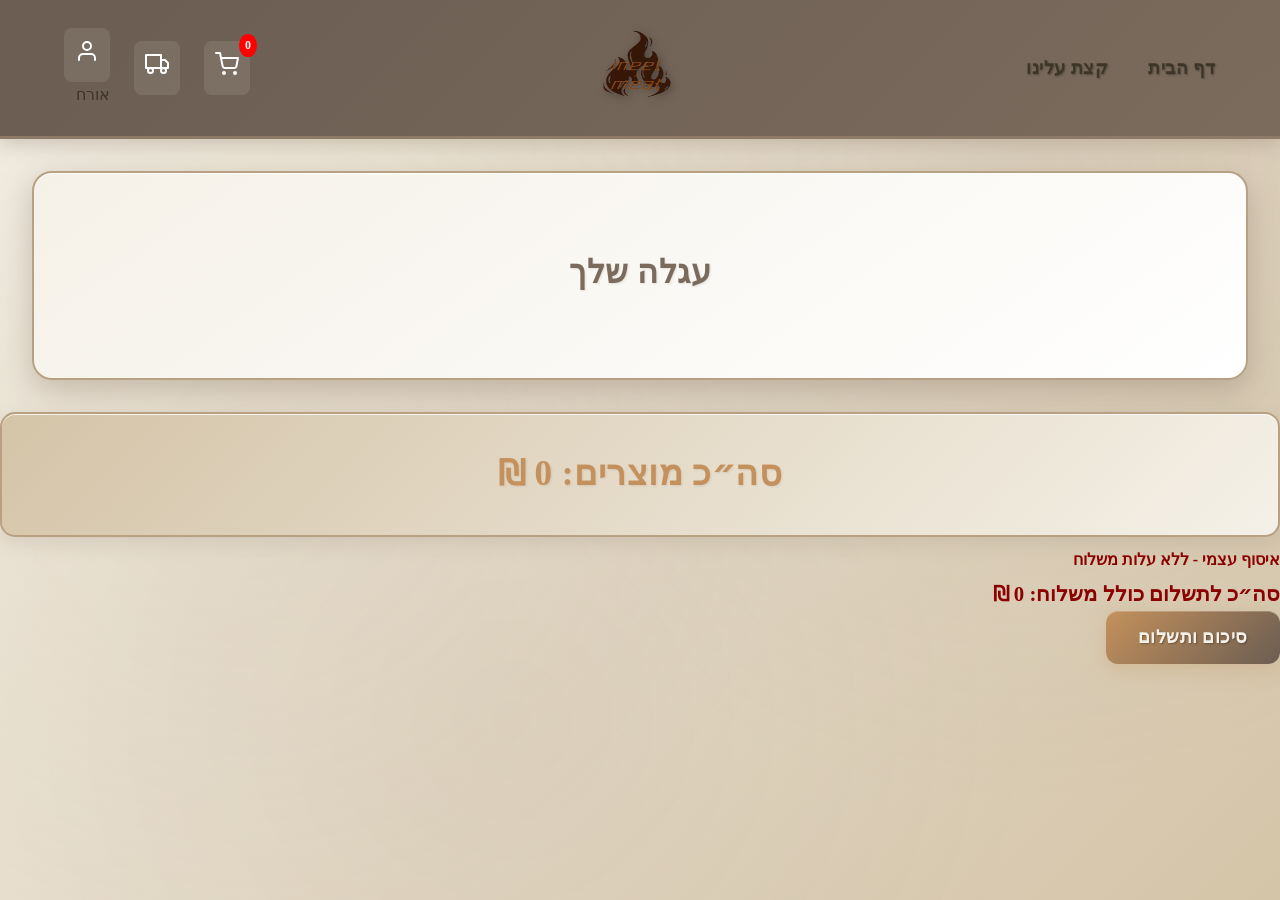
<file: html/cart.html>
<!DOCTYPE html>
<html lang="en">

<head>
    <meta charset="UTF-8">
    <meta name="viewport" content="width=device-width, initial-scale=1.0">
   <title>meet&meat</title>
    <link rel="stylesheet" href="../CSS/oved_bakfar_style.css">
<link rel="icon" type="image/png" href="../image/favicon.png">

</head>

<body>
    <header>
        <div class="header">

            <div class="nav_header">

                <div id="rightHead">
                    <div id="homepaper"><a href="../html/Main.html">דף הבית</a></div>
                    <div id="homepaper"><a href="../html/About1.html">קצת עלינו</a> </div>
                </div>
                <div><img src="../image/לוגו בלי רקע צבע טוב.png" width="80px" height="110px"></div>
                <div id="leftHead">
                     <div id="icon">
                        <a href="../HTML/cart.html">
                            <img src="../image/shopping-cart.svg" class="cart-image">
                            <span id="cart-count">0</span>
                        </a>
                    </div>

                    <div id="icon" class="icont"><img src="../image/truck.svg"></div>
                   <div id="userHeader">
                        <div id="icon"><a href="../html/orders.html"></a><img src="../image/user.svg"></div>
                        <span id="usernameOR"></span>
                    </div>
                </div>
            </div>

        </div>
    </header>
    <main>
        <div class="cart">
            <h2>עגלה שלך</h2>
            <div id="cartItems"></div>

        </div>
        <div id="totalPrice">סה״כ לתשלום: 0 ₪</div>
        <div id="shippingCost" style="margin-top: 10px; font-weight: 600; color: #8b0000;"></div>
        <div id="finalTotal" style="margin-top: 5px; font-weight: 700; font-size: 1.3rem; color: #8b0000;"></div>

        <button id="checkout-btn">סיכום ותשלום</button>


    </main>
    <script src="../Javascipt/cart.js" defer></script>
    <script src="../Javascipt/connection.js" defer></script>
</body>

</html>
</file>
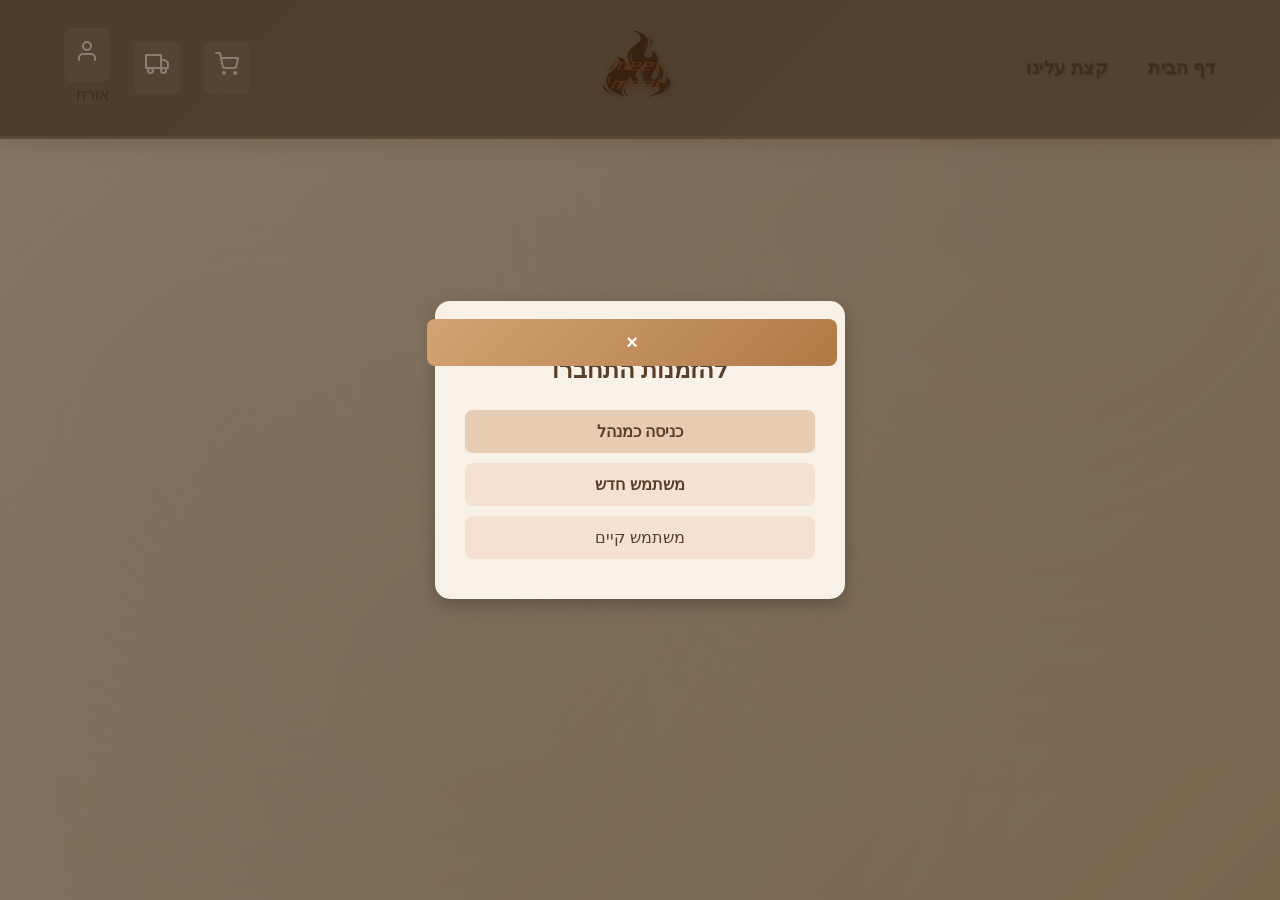
<file: html/connection.html>
<!DOCTYPE html>
<html lang="he">
<head>
  <meta charset="UTF-8">
  <meta name="viewport" content="width=device-width, initial-scale=1.0">
  <title>meet&meat</title>
  <link rel="stylesheet" href="../CSS/oved_bakfar_style.css">
  <link rel="icon" type="image/png" href="../image/favicon.png">
</head>
<body>

  <header>
    <div class="header">
      <div class="nav_header">
        <div id="rightHead">
          <div id="homepaper"><a href="../html/Main.html">דף הבית</a></div>
          <div id="homepaper"><a href="../html/About1.html">קצת עלינו</a></div>
        </div>
        <div><img src="../image/לוגו בלי רקע צבע טוב.png" width="80px" height="110px"></div>
        <div id="leftHead">
          <div id="icon"><a href="../HTML/cart.html"><img src="../image/shopping-cart.svg"></a></div>
          <div id="icon" class="icont"><img src="../image/truck.svg"></div>
          <div id="userHeader">
            <div id="icon"><a href="../html/orders.html"></a><img src="../image/user.svg"></div>
            <span id="usernameOR"></span>
          </div>
        </div>
      </div>
    </div>
  </header>

  <div class="modal-backdrop" id="modalBackdrop">
    <div class="modal" id="modal">
      <button class="close" id="closeBtn" title="סגור">×</button>
      <h2>להזמנות התחברו</h2>

      <!-- כפתורי בחירה -->
      <button id="managerbutt" class="enterManager">כניסה כמנהל</button>
      <button id="newUserBtn" class="primary">משתמש חדש</button>
      <button id="existingUserBtn" class="secondary">משתמש קיים</button>

      <!-- טופס התחברות למשתמש קיים -->
      <form id="loginForm" style="display:none;">
        <input type="text" id="username" placeholder="שם משתמש" required>
        <input type="password" id="password" placeholder="סיסמה" required>
        <button type="submit" class="submit">התחבר</button>
      </form>


      <!-- טופס התחברות למנהל -->
      <form id="manager" style="display:none;">
        <input type="text" id="usernameManager" placeholder="שם משתמש מנהל" required>
        <input type="password" id="passwordManager" placeholder="סיסמה" required>
        <button type="submit" class="submit">התחבר כמנהל</button>
      </form>

    </div>
  </div>

  <script src="../Javascipt/cart.js" defer></script>
  <script src="../Javascipt/connection.js" defer></script>

</body>
</html>
</file>
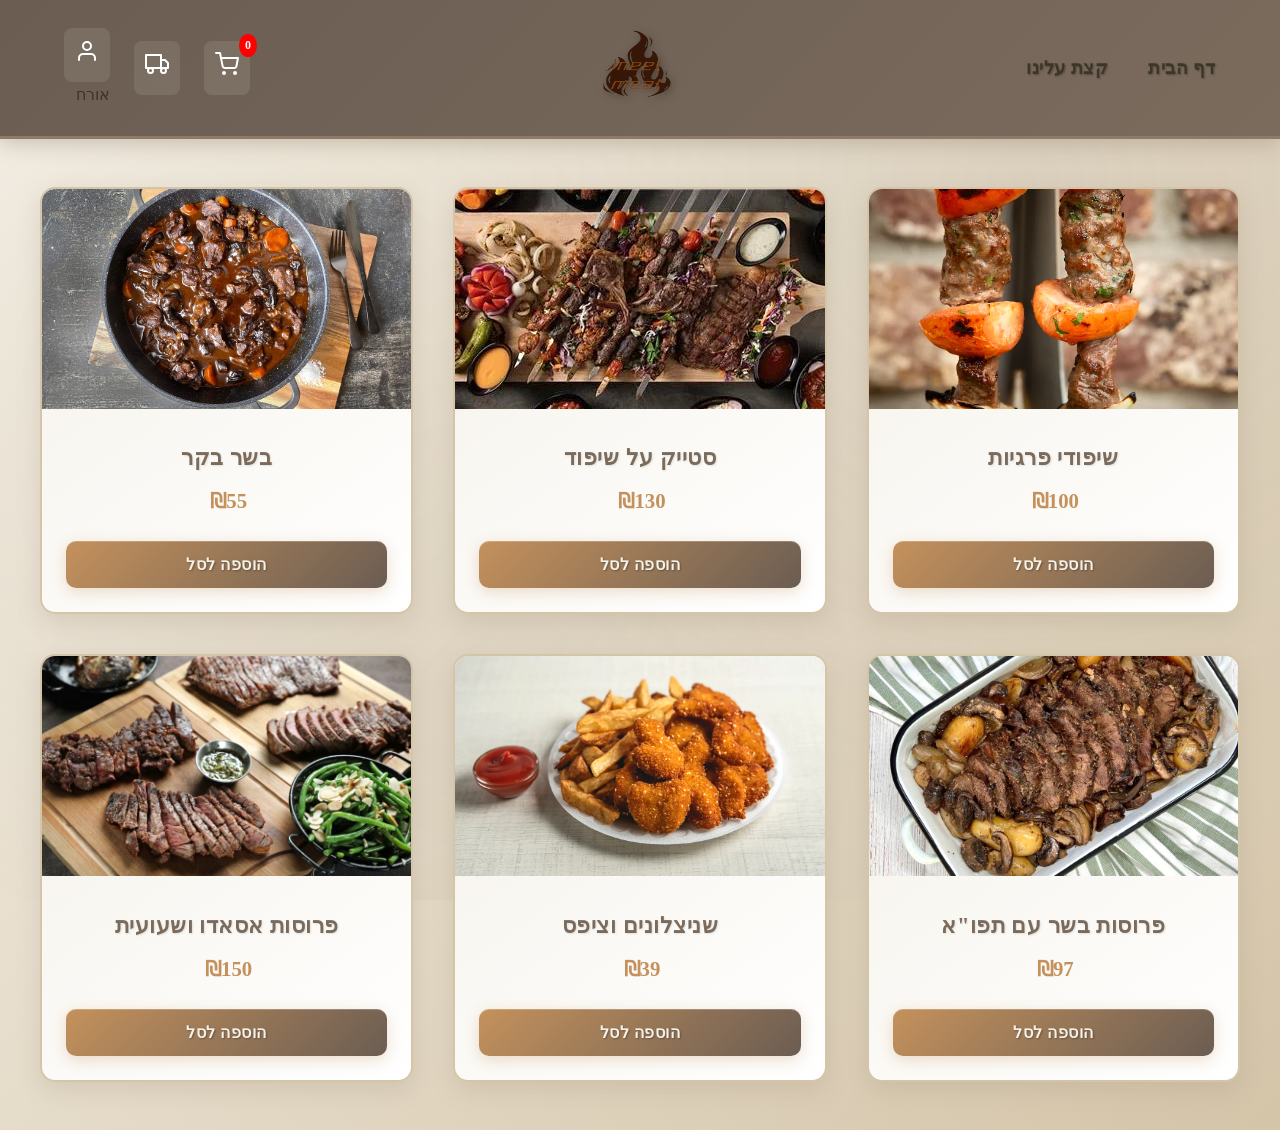
<file: html/Main.html>
<!DOCTYPE html>
<html lang="he">

<head>
    <meta charset="UTF-8">
    <meta name="viewport" content="width=device-width, initial-scale=1.0">
    <title>meet&meat</title>
    <link rel="stylesheet" href="../CSS/oved_bakfar_style.css">
<link rel="icon" type="image/png" href="../image/favicon.png">
</head>

<body>
    <header>
        <div class="header">

            <div class="nav_header">

                <div id="rightHead">
                    <div id="homepaper"><a href="../html/Main.html">דף הבית</a></div>
                    <div id="homepaper"><a href="../html/About1.html">קצת עלינו</a> </div>
                </div>
                <div><img src="../image/לוגו בלי רקע צבע טוב.png" width="80px" height="110px"></div>
                <div id="leftHead">


                    <div id="icon">
                        <a href="../HTML/cart.html">
                            <img src="../image/shopping-cart.svg" class="cart-image">
                            <span id="cart-count">0</span>
                        </a>
                    </div>

                    <div id="icon" class="icont"><img src="../image/truck.svg"></div>
                    <div id="userHeader">
                        <div id="icon"><a href="../html/orders.html"></a><img src="../image/user.svg"></div>
                        <span id="usernameOR"></span>
                    </div>
                </div>
            </div>

        </div>
    </header>
    <main>
        <div id="container">
            <div class="product">
                <div class="img">
                    <a><img src="../image/0fe759_032bc68ff9da40d5abd7914a3da7b220~mv2.webp" width="65%" height="auto"
                            alt="שיפודי פרגיות" class="Pimg"></a>
                    <div>
                        <h3 class="productName">שיפודי פרגיות</h3>
                        <h4 class="price">100</h4>
                    </div>
                    <div>
                        <button id="addToCart" onclick="addToCart(this)">הוספה לסל</button>
                    </div>
                </div>
            </div>

            <div class="product">
                <div class="img">
                    <a><img src="../image/c8fe51d99e0f4f4bb25b0f3294632dd9_56.webp" width="65%" height="auto"
                            alt="סטייק על שיפוד " class="Pimg"></a>
                    <div>
                        <h3 class="productName">סטייק על שיפוד </h3>
                        <h4 class="price">130</h4>

                    </div>
                    <div>
                        <button id="addToCart" onclick="addToCart(this)">הוספה לסל</button>
                    </div>
                </div>
            </div>

            <div class="product">
                <div class="img">
                    <a><img src="../image/img_3968-1008x733.jpg" width="65%" height="auto" alt="בשר בקר"
                            class="Pimg"></a>
                    <div>
                        <h3 class="productName">בשר בקר</h3>
                        <h4 class="price">55</h4>

                    </div>
                    <div>
                        <button id="addToCart" onclick="addToCart(this)">הוספה לסל</button>
                    </div>
                </div>
            </div>

            <div class="product">
                <div class="img">
                    <a><img src="../image/meat_gali_tzli1.jpeg" width="65%" height="auto" alt="פרוסות בשר עם תפוא"
                            class="Pimg"></a>
                    <div>
                        <h3 class="productName">פרוסות בשר עם תפו"א</h3>
                        <h4 class="price">97</h4>

                    </div>
                    <div>
                        <button id="addToCart" onclick="addToCart(this)">הוספה לסל</button>
                    </div>
                </div>
            </div>

            <div class="product">
                <div class="img">
                    <a><img src="../image/שניצלונים-וציפס.webp" width="65%" height="auto" alt="שניצלונים וציפס"
                            class="Pimg"></a>
                    <div>
                        <h3 class="productName">שניצלונים וציפס</h3>
                        <h4 class="price">39</h4>

                    </div>
                    <div>
                        <button id="addToCart" onclick="addToCart(this)">הוספה לסל</button>
                    </div>
                </div>
            </div>

            <div class="product">
                <div class="img">
                    <a><img src="../image/Meet-Meat-768x512.jpg" width="65%" height="auto" alt=" פרוסות אדאסו ושעועית"
                            class="Pimg"></a>
                    <div>
                        <h3 class="productName">פרוסות אסאדו ושעועית</h3>
                        <h4 class="price">150</h4>

                    </div>
                    <div>
                        <button id="addToCart" onclick="addToCart(this)">הוספה לסל</button>
                    </div>
                </div>
            </div>
        </div>
    </main>

    <script src="../Javascipt/cart.js" defer></script>
    <script src="../Javascipt/connection.js" defer></script>
</body>

</html>
</file>
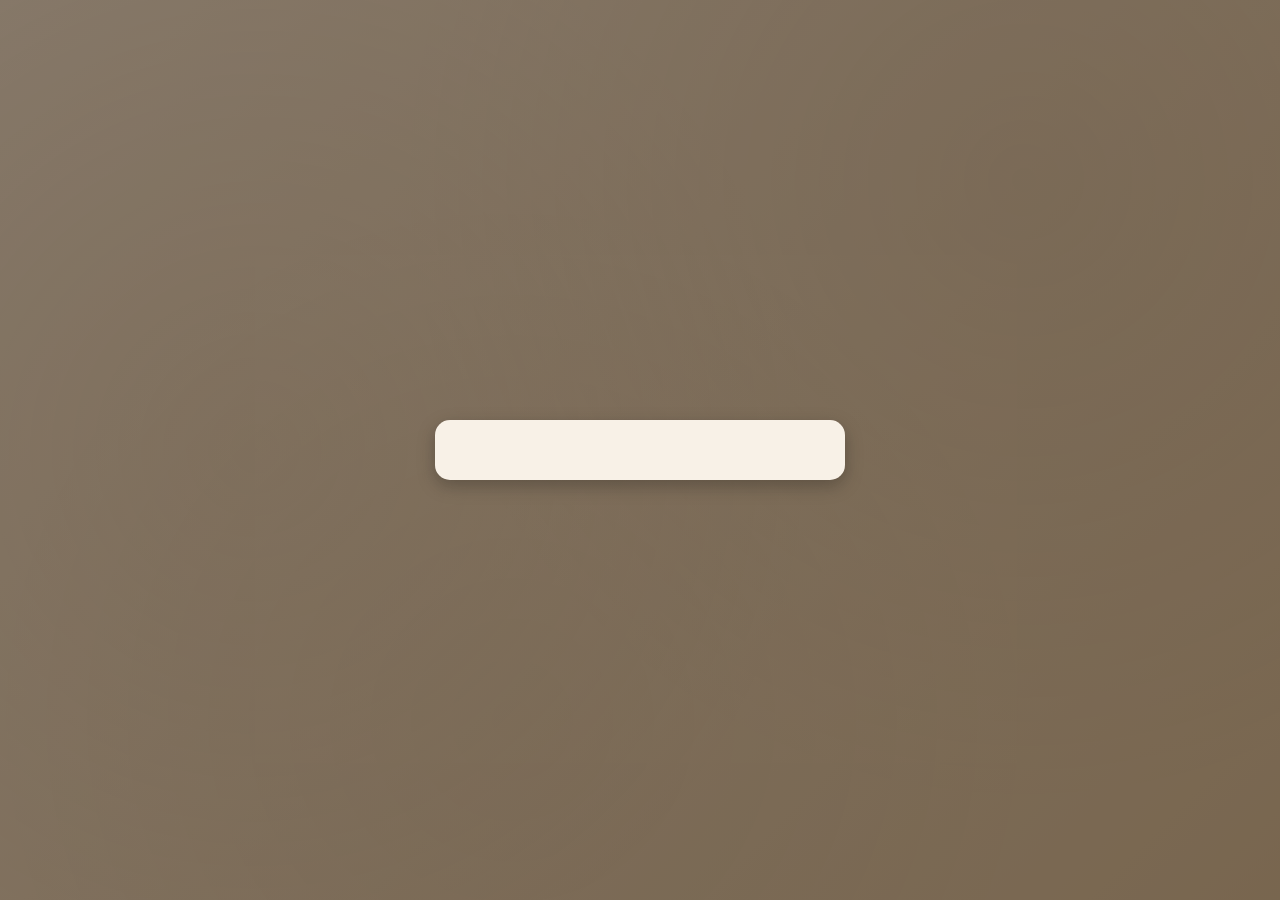
<file: html/manager.html>
<!DOCTYPE html>
<html lang="en">

<head>
  <meta charset="UTF-8">
  <meta name="viewport" content="width=device-width, initial-scale=1.0">
  <title>Document</title>
                  <link rel="stylesheet" href="../CSS/oved_bakfar_style.css">


</head>

<body>
 <div class="modal-backdrop" id="managerd1id">
  <div class="modal" id="managerd2id">
    <form id="manager" novalidate>
      <input type="text" id="usernameManager" placeholder="שם משתמש" required>
      <input type="password" id="passwordManager" placeholder="סיסמה" required>
      <button type="submit" class="submit">התחבר</button>
    </form>
  </div>
</div>
</body>
<script src="../Javascipt/connection.js" defer></script>

</html>
</file>
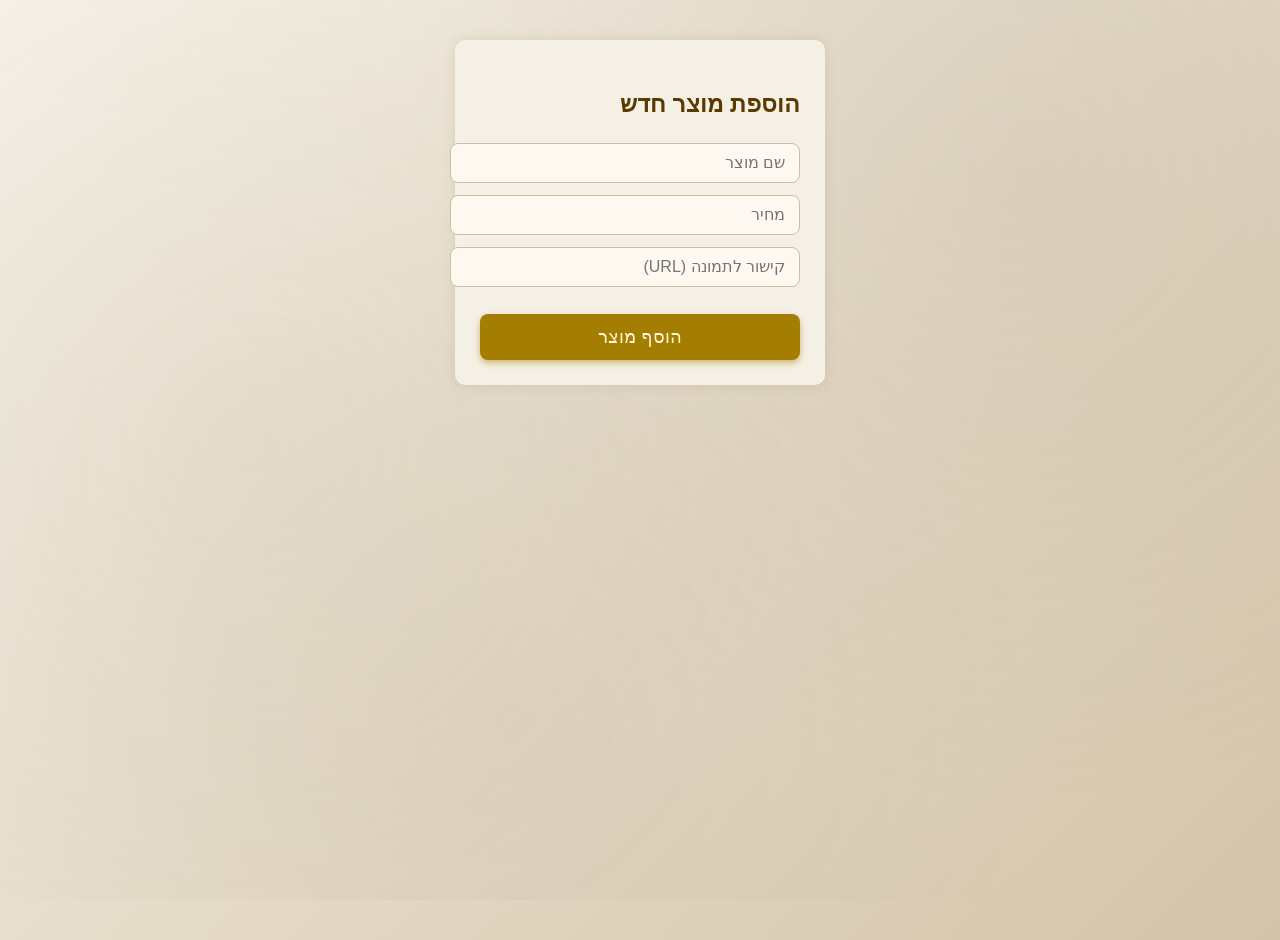
<file: html/manager_Add.html>
<!DOCTYPE html>
<html lang="he" dir="rtl">

<head>
  <meta charset="UTF-8">
  <title>meet&meat</title>
  <link rel="stylesheet" href="../CSS/oved_bakfar_style.css">
  <link rel="icon" type="image/png" href="../image/favicon.png">
</head>

<body>
  <!-- צד מנהל -->
  <div id="adminPanelUnique" style="margin-bottom: 30px;">
    <h2>הוספת מוצר חדש</h2>
    <input type="text" id="inputProductName" placeholder="שם מוצר" />
    <input type="number" id="inputProductPrice" placeholder="מחיר" />
    <input type="text" id="inputProductImage" placeholder="קישור לתמונה (URL)" />
    <button onclick="addNewProduct()">הוסף מוצר</button>
  </div>

  <script src="../Javascipt/cart.js" defer></script>
  <script src="../Javascipt/connection.js" defer></script>



</body>

</html>
</file>
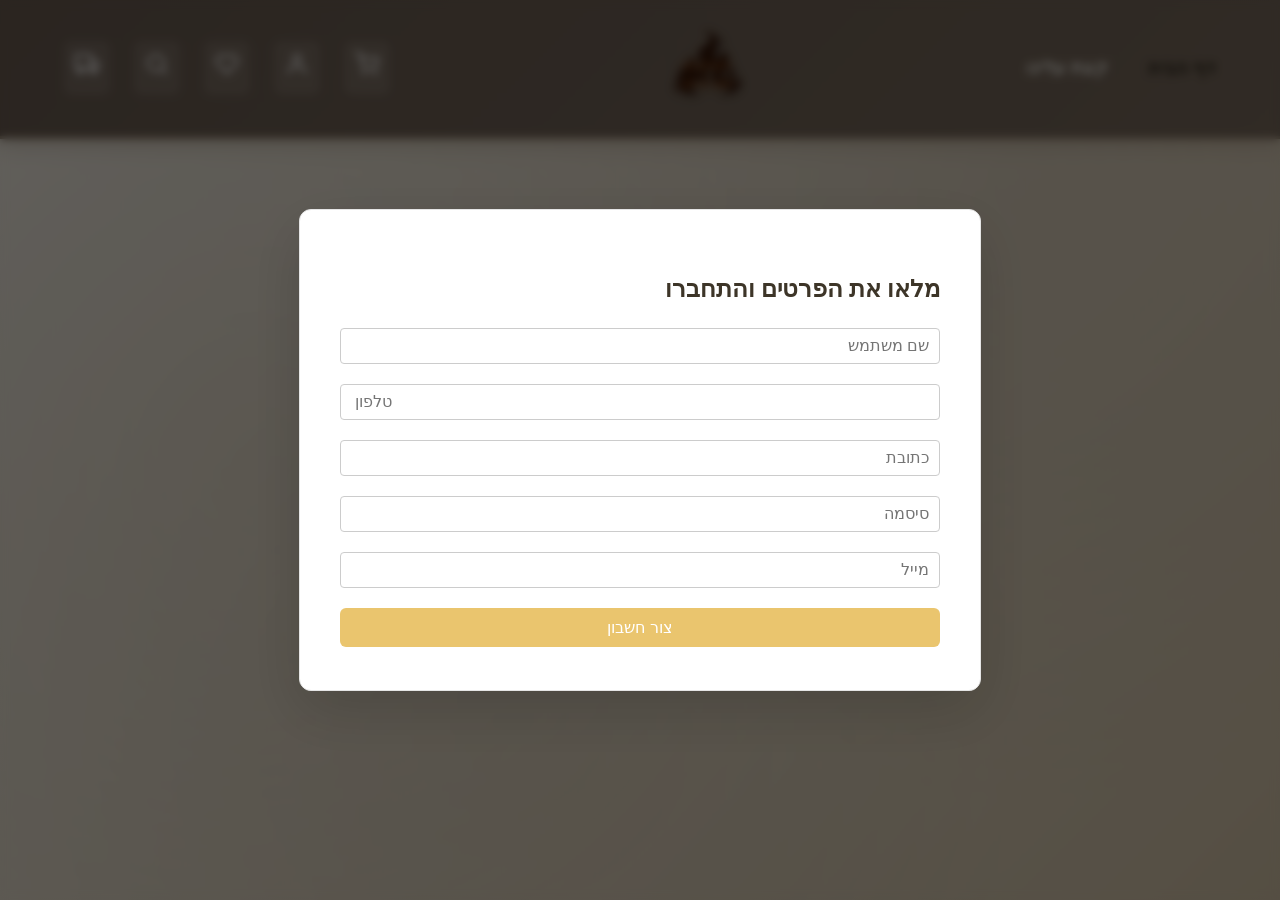
<file: html/new.html>
<!DOCTYPE html>
<html lang="en">

<head>
  <meta charset="UTF-8">
  <meta name="viewport" content="width=device-width, initial-scale=1.0">
 <title>meet&meat</title>
 
                      <link rel="stylesheet" href="../CSS/oved_bakfar_style.css">
                      <link rel="icon" type="image/png" href="../image/favicon.png">





</head>

<body>
  <header>
    <div class="header">

      <div class="nav_header">

        <div id="rightHead">
          <div id="homepaper"><a href="../html/Main.html">דף הבית</a></div>
          <div id="homepaper">קצת עלינו</div>
        </div>
        <div><img src="../image/לוגו בלי רקע צבע טוב.png" width="80px" height="110px"></div>
        <div id="leftHead">
          <div id="icon"><img src="../image/shopping-cart.svg"></div>
          <div id="icon"><img src="../image/user.svg"></div>
          <div id="icon"><img src="../image/heart.svg"></div>
          <div id="icon"><img src="../image/search.svg"></div>
          <div id="icon"><img src="../image/truck.svg"></div>
        </div>
      </div>


    </div>
  </header>

  <div class="new-Pop" id="newPop">
    <div class="modalNEW" id="modalNew">
      <h2 class="newh2">מלאו את הפרטים והתחברו</h2>
      <form id="loginFormNew">
        <input type="text" id="username" placeholder="שם משתמש" required>
        <input type="tel" id="phone" placeholder=" טלפון " required>
        <input type="text" id="address" placeholder="כתובת " required>
        <input type="password" id="password" placeholder="סיסמה" required>
        <input type="email" id="email" placeholder="מייל" required>

        <button type="submit" class="submit">צור חשבון</button>
      </form>
    </div>
  </div>
</body>
<script src="../Javascipt/connection.js" defer></script>

</html>
</file>
<file: CSS/oved_bakfar_style.css>
/* עיצוב בהשראת "עובד בכפר" - צבעי אבן וחום טבעיים */

:root {
    --stone-light: #D4C4A8;
    --stone-medium: #B8A082;
    --stone-dark: #8D7B68;
    --earth-brown: #7A6B5D;
    --warm-brown: #6B5D52;
    --accent-orange: #C4915C;
    --cream: #F5F1E8;
    --dark-text: #3D3528;
    --shadow-light: rgba(141, 123, 104, 0.2);
    --shadow-medium: rgba(141, 123, 104, 0.4);
}

/* כללי גוף הדף */
body {
    direction: rtl;
    margin: 0;
    font-family: 'Georgia', 'Times New Roman', serif;
    background: linear-gradient(135deg, var(--cream) 0%, var(--stone-light) 100%);
    color: var(--dark-text);
    line-height: 1.6;
    min-height: 100vh;
}

/* טקסטורת רקע אבן */
body::before {
    content: '';
    position: fixed;
    top: 0;
    left: 0;
    right: 0;
    bottom: 0;
    background-image: 
        radial-gradient(circle at 20% 50%, rgba(184, 160, 130, 0.1) 0%, transparent 50%),
        radial-gradient(circle at 80% 20%, rgba(141, 123, 104, 0.1) 0%, transparent 50%),
        radial-gradient(circle at 40% 80%, rgba(122, 107, 93, 0.05) 0%, transparent 50%);
    pointer-events: none;
    z-index: -1;
}

/* כותרת */
header {
    position: sticky;
    top: 0;
    width: 100%;
    background: linear-gradient(135deg, var(--warm-brown) 0%, var(--earth-brown) 100%);
    border-bottom: 3px solid var(--stone-dark);
    box-shadow: 0 4px 20px var(--shadow-medium);
    z-index: 100;
}

/* תפריט ניווט */
.nav_header {
    display: flex;
    justify-content: space-between;
    align-items: center;
    padding: 1.5rem 5%;
    max-width: 1200px;
    margin: 0 auto;
}

/* צד ימין — קישורים */
#rightHead {
    display: flex;
    gap: 2.5rem;
    align-items: center;
}

#chchchc{
    text-align: center;
    font-size: 30px;
    font-family: 'Courier New', Courier, monospace;
}
#homepaper {
    font-size: 1.1rem;
    color: var(--cream);
    cursor: pointer;
    text-decoration: none;
    font-weight: 600;
    transition: all 0.3s ease;
    letter-spacing: 0.5px;
    text-shadow: 1px 1px 2px rgba(0,0,0,0.3);
    position: relative;
}

#homepaper::after {
    content: '';
    position: absolute;
    bottom: -5px;
    left: 0;
    width: 0;
    height: 2px;
    background: var(--accent-orange);
    transition: width 0.3s ease;
}

#homepaper:hover::after {
    width: 100%;
}

#homepaper:hover {
    color: var(--accent-orange);
    transform: translateY(-1px);
}

/* מרכז — לוגו */
.nav_header img {
    max-height: 80px;
    transition: all 0.3s ease;
    filter: drop-shadow(2px 2px 4px rgba(0,0,0,0.3));
}

.nav_header img:hover {
    transform: scale(1.05);
}

/* צד שמאל — אייקונים */
#leftHead {
    display: flex;
    gap: 1.5rem;
    align-items: center;
}

/* רקע כהה חצי שקוף */
#popupdel {
  position: fixed;
  top: 0;
  left: 0;
  width: 100%;
  height: 100%;
  background: rgba(0, 0, 0, 0.6);
  display: flex;
  align-items: center;
  justify-content: center;
  z-index: 9999;
  animation: fadeIn 0.3s ease;
}

/* הקופסה הפנימית */
.popupt-content {
  background: #fff;
  border-radius: 15px;
  padding: 30px 25px;
  width: 350px;
  text-align: center;
  box-shadow: 0px 8px 20px rgba(0, 0, 0, 0.2);
  position: relative;
  animation: slideDown 0.4s ease;
}

/* כפתור סגירה */
#close-del-btn {
  position: absolute;
  top: 10px;
  right: 15px;
  font-size: 24px;
  cursor: pointer;
  color: #666;
  transition: 0.3s;
}
#close-del-btn:hover {
  color: #e74c3c;
}

/* כותרת */
#popupt-body h2 {
  margin-bottom: 20px;
  font-size: 22px;
  color: #333;
}

/* הכפתורים */
#popupt-body button {
  width: 100%;
  padding: 12px;
  margin: 8px 0;
  border: none;
  border-radius: 10px;
  background: #dba134;
  color: white;
  font-size: 16px;
  cursor: pointer;
  transition: 0.3s;
}
#popupt-body button:hover {
  background: #dba134;
}

/* אנימציות */
@keyframes fadeIn {
  from { opacity: 0; }
  to { opacity: 1; }
}
@keyframes slideDown {
  from { transform: translateY(-30px); opacity: 0; }
  to { transform: translateY(0); opacity: 1; }
}


#icon {
    position: relative;
    cursor: pointer;
    padding: 10px;
    border-radius: 8px;
    background: rgba(245, 241, 232, 0.1);
    transition: all 0.3s ease;
    border: 1px solid transparent;
}

#icon:hover {
    background: var(--stone-light);
    border-color: var(--accent-orange);
    transform: translateY(-2px);
    box-shadow: 0 4px 12px var(--shadow-light);
}

#icon img {
    width: 24px;
    height: 24px;
    filter: brightness(0) invert(1);
    transition: all 0.3s ease;
}

#icon:hover img {
    filter: brightness(0) saturate(100%) invert(36%) sepia(23%) saturate(593%) hue-rotate(351deg) brightness(94%) contrast(89%);
}

/* קישורים כלליים */
a {
    text-decoration: none;
    color: var(--dark-text);
    transition: color 0.3s ease;
}

a:hover {
    color: var(--accent-orange);
}

/* כותרת ראשית */
h1 {
    color: var(--earth-brown);
    margin-bottom: 2rem;
    font-size: 2.5rem;
    text-align: center;
    font-weight: 700;
    letter-spacing: 1px;
    text-shadow: 2px 2px 4px var(--shadow-light);
    font-family: 'Georgia', serif;
}

/* אזור מוצרים */
#container {
    display: grid;
    grid-template-columns: repeat(auto-fit, minmax(300px, 1fr));
    gap: 2.5rem;
    padding: 3rem 2rem;
    max-width: 1200px;
    margin: 0 auto;
}

/* כרטיס מוצר */
.product {
    background: linear-gradient(145deg, var(--cream) 0%, #ffffff 100%);
    border-radius: 15px;
    overflow: hidden;
    text-align: center;
    border: 2px solid var(--stone-light);
    transition: all 0.4s ease;
    box-shadow: 
        0 8px 25px var(--shadow-light),
        inset 0 1px 0 rgba(255,255,255,0.8);
    position: relative;
}

.product::before {
    content: '';
    position: absolute;
    top: 0;
    left: 0;
    right: 0;
    height: 4px;
    background: linear-gradient(90deg, var(--accent-orange) 0%, var(--stone-dark) 100%);
    opacity: 0;
    transition: opacity 0.4s ease;
}

.product:hover::before {
    opacity: 1;
}

.product:hover {
    transform: translateY(-8px);
    box-shadow: 
        0 15px 40px var(--shadow-medium),
        inset 0 1px 0 rgba(255,255,255,0.9);
    border-color: var(--accent-orange);
}

/* תמונה של מנה */
.Pimg {
    width: 100%;
    height: 220px;
    object-fit: cover;
    transition: all 0.4s ease;
    filter: brightness(1.05);
}

.product:hover .Pimg {
    transform: scale(1.05);
    filter: brightness(1.1);
}

/* מידע על מנה */
.productName {
    margin: 1.5rem 1rem 0.5rem;
    font-size: 1.4rem;
    color: var(--earth-brown);
    font-weight: 700;
    letter-spacing: 0.5px;
    font-family: 'Georgia', serif;
    text-shadow: 1px 1px 2px var(--shadow-light);
}

.price {
    margin: 0.5rem 1rem 1.5rem;
    font-size: 1.3rem;
    color: var(--accent-orange);
    font-weight: 800;
    font-family: 'Georgia', serif;
}

.price::before {
    content: '₪';
    margin-left: 4px;
}

/* כפתור הוספה לסל */
#addToCart {
    margin: 0 1.5rem 1.5rem;
    padding: 14px 24px;
    background: linear-gradient(135deg, var(--accent-orange) 0%, var(--warm-brown) 100%);
    border: none;
    border-radius: 10px;
    color: var(--cream);
    font-weight: 700;
    font-size: 1rem;
    cursor: pointer;
    transition: all 0.3s ease;
    letter-spacing: 0.5px;
    width: calc(100% - 3rem);
    font-family: 'Georgia', serif;
    text-shadow: 1px 1px 2px rgba(0,0,0,0.3);
    box-shadow: 
        0 4px 15px rgba(196, 145, 92, 0.3),
        inset 0 1px 0 rgba(255,255,255,0.2);
}

#addToCart:hover {
    background: linear-gradient(135deg, var(--warm-brown) 0%, var(--earth-brown) 100%);
    transform: translateY(-2px);
    box-shadow: 
        0 6px 20px rgba(196, 145, 92, 0.4),
        inset 0 1px 0 rgba(255,255,255,0.3);
}

#addToCart:active {
    transform: translateY(0);
}

/* אזור סל קניות */
.cart {
    padding: 3rem 2rem;
    background: linear-gradient(145deg, var(--cream) 0%, #ffffff 100%);
    color: var(--dark-text);
    margin: 2rem;
    border-radius: 20px;
    border: 2px solid var(--stone-medium);
    box-shadow: 
        0 10px 30px var(--shadow-medium),
        inset 0 1px 0 rgba(255,255,255,0.9);
}

.cart h2 {
    font-size: 2rem;
    margin-bottom: 2rem;
    color: var(--earth-brown);
    font-weight: 700;
    text-align: center;
    letter-spacing: 0.5px;
    font-family: 'Georgia', serif;
    text-shadow: 1px 1px 2px var(--shadow-light);
}

/* פריטי סל */
.cartItem {
    display: flex;
    align-items: center;
    justify-content: space-between;
    gap: 1rem;
    background: linear-gradient(135deg, var(--stone-light) 0%, var(--cream) 100%);
    padding: 1.5rem;
    margin-bottom: 1rem;
    border-radius: 12px;
    border: 1px solid var(--stone-medium);
    transition: all 0.3s ease;
    box-shadow: 0 2px 8px var(--shadow-light);
}

.cartItem:hover {
    background: linear-gradient(135deg, var(--stone-medium) 0%, var(--stone-light) 100%);
    transform: translateX(-5px);
    box-shadow: 0 4px 15px var(--shadow-medium);
}

.cartItem img {
    border-radius: 8px;
    width: 60px;
    height: 60px;
    object-fit: cover;
    border: 2px solid var(--stone-dark);
    box-shadow: 0 2px 8px var(--shadow-light);
}

.cartItem span {
    font-size: 1.1rem;
    color: var(--dark-text);
    flex-grow: 1;
    text-align: right;
    font-weight: 600;
    font-family: 'Georgia', serif;
}

/* אייקון מחיקה */
.cartItem #icon {
    background: var(--cream);
    border: 2px solid var(--stone-medium);
    border-radius: 8px;
    padding: 8px;
}

.cartItem #icon:hover {
    background: #ffe6e6;
    border-color: #cc6666;
}

.cartItem #icon img {
    width: 18px;
    height: 18px;
    filter: brightness(0) saturate(100%) invert(25%) sepia(15%) saturate(347%) hue-rotate(353deg) brightness(97%) contrast(88%);
}

.cartItem #icon:hover img {
    filter: brightness(0) saturate(100%) invert(15%) sepia(90%) saturate(4579%) hue-rotate(358deg) brightness(93%) contrast(109%);
}

/* סכום כולל */
#totalPrice {
    font-size: 2.2rem;
    color: var(--accent-orange);
    margin-top: 2rem;
    font-weight: 800;
    text-align: center;
    padding: 2rem;
    background: linear-gradient(135deg, var(--stone-light) 0%, var(--cream) 100%);
    border-radius: 15px;
    border: 2px solid var(--stone-medium);
    letter-spacing: 0.5px;
    font-family: 'Georgia', serif;
    text-shadow: 1px 1px 2px var(--shadow-light);
    box-shadow: 
        0 6px 20px var(--shadow-light),
        inset 0 1px 0 rgba(255,255,255,0.8);
}

/* כפתור תשלום */
button#checkout-btn {
    background: linear-gradient(135deg, var(--accent-orange) 0%, var(--warm-brown) 100%);
    color: var(--cream);
    padding: 16px 32px;
    font-size: 1.1rem;
    border: none;
    border-radius: 12px;
    cursor: pointer;
    font-weight: 700;
    letter-spacing: 0.5px;
    transition: all 0.3s ease;
    text-align: center;
    font-family: 'Georgia', serif;
    text-shadow: 1px 1px 2px rgba(0,0,0,0.3);
    box-shadow: 
        0 6px 20px rgba(196, 145, 92, 0.3),
        inset 0 1px 0 rgba(255,255,255,0.2);
}

button#checkout-btn:hover {
    background: linear-gradient(135deg, var(--warm-brown) 0%, var(--earth-brown) 100%);
    transform: translateY(-3px);
    box-shadow: 
        0 8px 25px rgba(196, 145, 92, 0.4),
        inset 0 1px 0 rgba(255,255,255,0.3);
}

.hidden {
    display: none !important;
}

/* חלון קופץ */
#popup {
    position: fixed;
    top: 0;
    right: 0;
    bottom: 0;
    left: 0;
    background-color: rgba(61, 53, 40, 0.8);
    display: flex;
    align-items: center;
    justify-content: center;
    z-index: 1000;
}

.popup-content {
    background: linear-gradient(145deg, var(--cream) 0%, #ffffff 100%);
    padding: 3rem;
    border-radius: 20px;
    position: relative;
    width: 500px;
    max-width: 90%;
    box-shadow: 
        0 25px 70px rgba(61, 53, 40, 0.3),
        inset 0 1px 0 rgba(255,255,255,0.9);
    direction: rtl;
    border: 3px solid var(--stone-medium);
}

/* כפתור סגירה */
#close-btn {
    position: absolute;
    top: 20px;
    left: 25px;
    font-size: 28px;
    cursor: pointer;
    color: var(--stone-dark);
    font-weight: 400;
    transition: all 0.3s ease;
    width: 35px;
    height: 35px;
    display: flex;
    align-items: center;
    justify-content: center;
    border-radius: 50%;
    background: var(--stone-light);
}

#close-btn:hover {
    color: var(--cream);
    background: var(--accent-orange);
    transform: rotate(90deg);
}

/* טופס תשלום */
#payment-form {
    display: flex;
    flex-direction: column;
    direction: rtl;
}

#payment-form h2 {
    margin-bottom: 2rem;
    color: var(--earth-brown);
    text-align: center;
    font-size: 1.8rem;
    font-weight: 700;
    letter-spacing: 0.5px;
    font-family: 'Georgia', serif;
    text-shadow: 1px 1px 2px var(--shadow-light);
}

#payment-form label {
    font-weight: 600;
    margin-bottom: 0.5rem;
    color: var(--dark-text);
    font-size: 1rem;
    font-family: 'Georgia', serif;
}

#payment-form input {
    padding: 14px 16px;
    border: 2px solid var(--stone-medium);
    border-radius: 10px;
    font-size: 1rem;
    background: var(--cream);
    transition: all 0.3s ease;
    margin-bottom: 1.5rem;
    box-shadow: inset 0 2px 4px var(--shadow-light);
    font-family: 'Georgia', serif;
}

#payment-form input:focus {
    border-color: var(--accent-orange);
    outline: none;
    box-shadow: 
        inset 0 2px 4px var(--shadow-light),
        0 0 0 3px rgba(196, 145, 92, 0.2);
    background: #ffffff;
}

#payment-form button {
    margin-top: 1rem;
    padding: 16px;
    background: linear-gradient(135deg, var(--accent-orange) 0%, var(--warm-brown) 100%);
    color: var(--cream);
    border: none;
    border-radius: 12px;
    font-size: 1.1rem;
    font-weight: 700;
    cursor: pointer;
    letter-spacing: 0.5px;
    transition: all 0.3s ease;
    font-family: 'Georgia', serif;
    text-shadow: 1px 1px 2px rgba(0,0,0,0.3);
    box-shadow: 
        0 6px 20px rgba(196, 145, 92, 0.3),
        inset 0 1px 0 rgba(255,255,255,0.2);
}

#payment-form button:hover {
    background: linear-gradient(135deg, var(--warm-brown) 0%, var(--earth-brown) 100%);
    transform: translateY(-2px);
    box-shadow: 
        0 8px 25px rgba(196, 145, 92, 0.4),
        inset 0 1px 0 rgba(255,255,255,0.3);
}

/* אנימציות */
.fade-out {
    opacity: 0;
    transform: translateY(10px);
    transition: all 0.4s ease;
}

/* רספונסיבי */
@media (max-width: 768px) {
    .nav_header {
        padding: 1rem 4%;
        flex-wrap: wrap;
        gap: 1rem;
    }
    
    .nav_header img {
        max-height: 60px;
    }
    
    #rightHead {
        gap: 1.5rem;
    }
    
    #homepaper {
        font-size: 1rem;
    }
    
    #container {
        grid-template-columns: 1fr;
        padding: 2rem 1rem;
        gap: 2rem;
    }
    
    .product {
        max-width: 400px;
        margin: 0 auto;
    }
    
    .cart {
        margin: 1rem;
        padding: 2rem 1rem;
    }
    
    .popup-content {
        width: 95%;
        padding: 2rem 1.5rem;
    }
    
    #totalPrice {
        font-size: 2rem;
    }
    
    h1 {
        font-size: 2rem;
    }
}

@media (max-width: 480px) {
    .nav_header {
        padding: 0.8rem 3%;
    }
    
    #rightHead {
        gap: 1rem;
    }
    
    #leftHead {
        gap: 0.8rem;
    }
    
    #container {
        padding: 1.5rem 0.8rem;
    }
    
    .cartItem {
        padding: 1rem;
        flex-wrap: wrap;
        text-align: center;
    }
    
    .popup-content {
        padding: 1.5rem 1rem;
    }
}

/* רקע כהה שקוף */
.modal-backdrop {
  position: fixed;
  top: 0;
  left: 0;
  width: 100%;
  height: 100%;
  background: rgba(60, 40, 20, 0.6);
  display: flex;
  justify-content: center;
  align-items: center;
  z-index: 1000;
}

/* חלון הפופאפ */
.modal {
  background: #f8f1e7; /* חום בהיר */
  padding: 30px;
  border-radius: 15px;
  width: 350px;
  max-width: 90%;
  text-align: center;
  box-shadow: 0px 6px 18px rgba(0, 0, 0, 0.25);
  animation: fadeIn 0.3s ease-in-out;
  position: relative;
  font-family: Arial, sans-serif;
}

/* כפתור סגירה */
.modal .close {
  position: absolute;
  top: 12px;
  right: 12px;
  font-size: 24px;
  font-weight: bold;
  background: none;
  border: none;
  color: #5a3e2b;
  cursor: pointer;
  transition: transform 0.2s;
}
.modal .close:hover {
  transform: scale(1.2);
  color: #8b5e3c;
}

/* כותרת */
.modal h2 {
  margin-bottom: 20px;
  font-size: 1.5rem;
  color: #5a3e2b;
}

/* כפתורים */
.modal button {
  display: block;
  width: 100%;
  margin: 10px 0;
  padding: 12px;
  font-size: 1rem;
  border: none;
  border-radius: 8px;
  cursor: pointer;
  transition: all 0.3s ease;
}

/* כפתור מנהל */
.modal .enterManager {
  background: linear-gradient(135deg, #d4a373, #b07a46);
  color: white;
  font-weight: 600;
}
.modal .enterManager:hover {
  background: linear-gradient(135deg, #b07a46, #8b5e3c);
  transform: translateY(-2px);
}

/* משתמש חדש */
.modal .primary {
  background: #e6ccb2;
  color: #5a3e2b;
  font-weight: 600;
}
.modal .primary:hover {
  background: #d4a373;
}

/* משתמש קיים */
.modal .secondary {
  background: #f4e1d2;
  color: #5a3e2b;
}
.modal .secondary:hover {
  background: #e6ccb2;
}

/* טופס התחברות */
#loginForm {
  display: none;
  margin-top: 20px;
}
#loginForm input {
  width: 100%;
  padding: 10px;
  margin: 8px 0;
  border-radius: 6px;
  border: 1px solid #c9a17c;
}
#loginForm .submit {
  background: linear-gradient(135deg, #b07a46, #8b5e3c);
  color: white;
  font-weight: bold;
}
#loginForm .submit:hover {
  background: linear-gradient(135deg, #8b5e3c, #6b4226);
}

/* אנימציה */
@keyframes fadeIn {
  from {opacity: 0; transform: translateY(-20px);}
  to {opacity: 1; transform: translateY(0);}
}

/* חלון המודל הכללי */
.modal {
  background: #f8f1e7; /* חום בהיר */
  padding: 30px;
  border-radius: 15px;
  width: 350px;
  max-width: 90%;
  text-align: center;
  box-shadow: 0px 6px 18px rgba(0, 0, 0, 0.25);
  animation: fadeIn 0.3s ease-in-out;
  position: relative;
  font-family: Arial, sans-serif;
}

/* כותרת */
.modal h2 {
  margin-bottom: 20px;
  font-size: 1.5rem;
  color: #5a3e2b;
}

/* כל הכפתורים במודל */
.modal button {
  display: block;
  width: 100%;
  margin: 10px 0;
  padding: 12px;
  font-size: 1rem;
  border: none;
  border-radius: 8px;
  cursor: pointer;
  transition: all 0.3s ease;
}

/* כפתור מנהל */
.modal button:nth-of-type(1) {
  background: linear-gradient(135deg, #d4a373, #b07a46);
  color: white;
  font-weight: 600;
}
.modal button:nth-of-type(1):hover {
  background: linear-gradient(135deg, #b07a46, #8b5e3c);
  transform: translateY(-2px);
}

/* משתמש חדש */
.modal button:nth-of-type(2) {
  background: #e6ccb2;
  color: #5a3e2b;
  font-weight: 600;
}
.modal button:nth-of-type(2):hover {
  background: #d4a373;
}

/* משתמש קיים */
.modal button:nth-of-type(3) {
  background: #f4e1d2;
  color: #5a3e2b;
}
.modal button:nth-of-type(3):hover {
  background: #e6ccb2;
}

/* טופס משתמש (למשתמש קיים) */
.modal form {
  display: none; /* מוסתר עד לחיצה */
  margin-top: 20px;
  background: #fdfaf7;
  border-radius: 12px;
  padding: 20px;
  box-shadow: 0px 4px 12px rgba(0, 0, 0, 0.15);
  animation: slideDown 0.4s ease;
}
/* כפתור סגירה פשוט שלא מסתיר */
.modal .close {
  position: absolute;
  top: 8px;
  right: 8px;
  font-size: 20px;
  font-weight: bold;
  background: none;
  border: none;
  color: #5a3e2b;
  cursor: pointer;
}

.modal .close:hover {
  color: #8b5e3c;
}
/* שדות בטופס */
.modal form input {
  width: 100%;
  padding: 12px;
  margin: 8px 0;
  border-radius: 6px;
  border: 1px solid #c9a17c;
  background: #fff;
}
.modal form input:focus {
  border-color: #b07a46;
  outline: none;
}

/* כפתור שליחה */
.modal form button {
  background: linear-gradient(135deg, #b07a46, #8b5e3c);
  color: white;
  font-weight: bold;
}
.modal form button:hover {
  background: linear-gradient(135deg, #8b5e3c, #6b4226);
  transform: translateY(-2px);
}

/* אנימציות */
@keyframes fadeIn {
  from {opacity: 0; transform: translateY(-20px);}
  to {opacity: 1; transform: translateY(0);}
}
@keyframes slideDown {
  from {opacity: 0; transform: translateY(-15px);}
  to {opacity: 1; transform: translateY(0);}
}

/* מכולת הטופס */
#adminPanelUnique {
  max-width: 320px;
  margin: 40px auto 30px auto;
  padding: 25px;
  background: #f5f0e6; /* צבע רקע חמים בהיר */
  box-shadow: 0 0 12px rgba(150, 120, 80, 0.2);
  border-radius: 10px;
  font-family: 'Segoe UI', Tahoma, Geneva, Verdana, sans-serif;
  color: #5b3a00; /* חום כהה לטקסט */
}

/* שדות קלט */
#adminPanelUnique input {
  display: block;
  width: 100%;
  padding: 10px 14px;
  margin: 12px 0;
  font-size: 16px;
  border: 1.8px solid #c9bfa3; /* חום בהיר */
  border-radius: 8px;
  background-color: #fff8f0; /* רקע חמים לשדה */
  transition: border-color 0.3s ease;
  color: #5b3a00;
}

#adminPanelUnique input:focus {
  border-color: #a37e00; /* חום עמוק יותר בהדגשה */
  outline: none;
  background-color: #fff3d1;
}

/* כפתור */
#adminPanelUnique button {
  width: 100%;
  padding: 12px 0;
  margin-top: 15px;
  background-color: #a37e00; /* חום עמוק */
  border: none;
  border-radius: 8px;
  font-size: 18px;
  color: #fff6d6; /* קרם בהיר לטקסט */
  cursor: pointer;
  transition: background-color 0.3s ease;
  box-shadow: 0 3px 6px rgba(163, 126, 0, 0.5);
}

#adminPanelUnique button:hover {
  background-color: #7c6200;
}

/* מכולת המוצרים */
#productsContainerUnique {
  max-width: 900px;
  margin: 0 auto 50px auto;
  display: flex;
  flex-wrap: wrap;
  gap: 25px;
  justify-content: center;
  font-family: 'Segoe UI', Tahoma, Geneva, Verdana, sans-serif;
  color: #5b3a00;
}

/* פריט מוצר */
.productUnique {
  background: #fdf8f1; /* לבן עם נגיעות חום חמים */
  border-radius: 12px;
  box-shadow: 0 0 10px rgba(163, 126, 0, 0.15);
  width: 220px;
  padding: 18px;
  text-align: center;
  transition: transform 0.15s ease-in-out;
  border: 1.5px solid #d8caa8;
}

.productUnique:hover {
  transform: translateY(-6px);
  box-shadow: 0 5px 15px rgba(163, 126, 0, 0.4);
}

.productUnique .imageWrapper img {
  max-width: 100%;
  border-radius: 12px;
  margin-bottom: 12px;
}

.productNameUnique {
  font-weight: 700;
  font-size: 20px;
  margin-bottom: 6px;
  color: #6b4f00;
}

.priceUnique {
  color: #8a6e1f;
  font-size: 16px;
  margin-bottom: 14px;
}

.productUnique button {
  background-color: #a37e00;
  border: none;
  border-radius: 8px;
  color: #fff6d6;
  padding: 9px 15px;
  font-size: 15px;
  cursor: pointer;
  transition: background-color 0.3s ease;
  box-shadow: 0 2px 5px rgba(163, 126, 0, 0.5);
}

.productUnique button:hover {
  background-color: #7c6200;
}


#cart-count {
  position: absolute;
  top: -8px;
  right: -8px;
  background: red;
  color: white;
  font-size: 12px;
  font-weight: bold;
  padding: 2px 6px;
  border-radius: 50%;
}
.new-Pop {
    position: fixed;
    inset: 0;
    background: rgba(0, 0, 0, 0.6);
    backdrop-filter: blur(4px);
    display: flex;
    flex-direction: column;
    align-items: center;
    justify-content: center;
    z-index: 9999;
}

.modalNEW {
    background: #ffffff;
    border-radius: 12px;
    max-width: 600px;
    height: auto;
    min-height: 400px;
    width: 90%;
    padding: 2.5rem;
    box-shadow: 0 20px 60px rgba(0, 0, 0, 0.15);
    position: relative;
    border: 1px solid #e5e5e5;
}

/* טופס התחברות חדש */
#loginFormNew input,
#loginFormNew button {

  width: 100%;
  box-sizing: border-box;
}

#loginFormNew input {
  width: 100%;
  padding: 8px 10px;
  font-size: 1rem;
  border: 1px solid #ccc;
  border-radius: 4px;
  margin-bottom: 20px;
}

#loginFormNew input:last-child {
  margin-bottom: 0;
}

/* ריווח פנימי נעים יותר לשדות */
#loginFormNew input {
  padding: 8px 10px;
  font-size: 1rem;
  border: 1px solid #ccc;
  border-radius: 4px;
}

/* סגנון לכפתור (דוגמה) */
#loginFormNew .submit {
  padding: 10px 0;
  background: #eac56e;
  color: #fff;
  border: none;
  border-radius: 6px;
  cursor: pointer;
  font-size: 1rem;
}

.plusIcon {
  display: flex;
  align-items: center;
  justify-content: center;
  width: 60px;
  height: 60px;
  background: #6e6256; /* צבע תואם לרקע */
  border-radius: 12px;
  font-size: 32px;
  font-weight: bold;
  color: white;
  cursor: pointer;
}
.plusIcon a {
  color: inherit;
  text-decoration: none;
}
</file>
